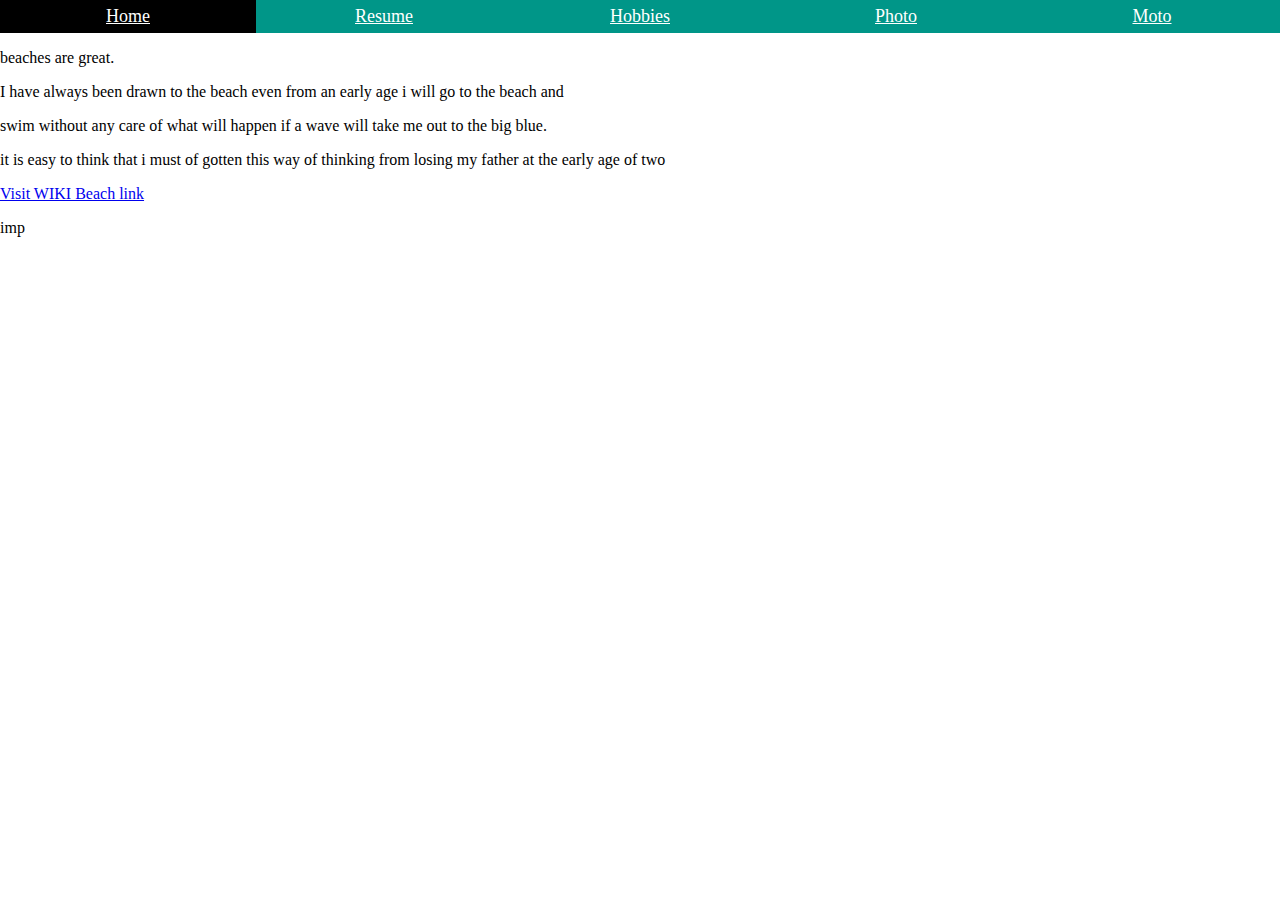
<file: index.html>
﻿<!DOCTYPE html>

<html lang="en" xmlns="http://www.w3.org/1999/xhtml">
<head>
    <meta charset="utf-8" />
    <title></title>
        <link rel="stylesheet" type="text/css" href="style.css" />

</head>
<body>
       
<!--<div>
 <nav>
  <div class="topnav">
   <a class="active" href="#home">Home</a>
   <a href="resume.html">Resume</a>
   <a href="#contact">Hobbies</a>
   <a href="#about">Photography</a>
  </div>
 </nav>
<div>-->
    


<div class="icon-bar">
  <a class="active" href="index.html">Home<i class="fa fa-home"></i></a> 
  <a href="resume.html">Resume<i class="fa fa-search"></i></a> 
  <a href="#">Hobbies<i class="fa fa-hourglass"></i></a> 
  <a href="#">Photo<i class="fa fa-camera"></i></a>
  <a href="#">Moto<i class="fa fa-motorcycle"></i></a>
</div>
    


</body>
</html> 


    
<p>beaches are great. </p>
<p>I have always been drawn to the beach even from  an early age i will go to the beach and </p>
<p>swim without any care of what will happen if a wave will take me out to the big blue.</p>
<p>it is easy to think that i must of gotten this way of thinking from losing my father at the early age of two</p>


    <a href="https://en.wikipedia.org/wiki/Beach" target="_blank">Visit WIKI Beach link</a>
    <br />
    <!-- "<button onclick="document.location='default.asp'">HTML Tutorial</button>"-->

        <p>imp</p>
    </body>
    </html>
</file>
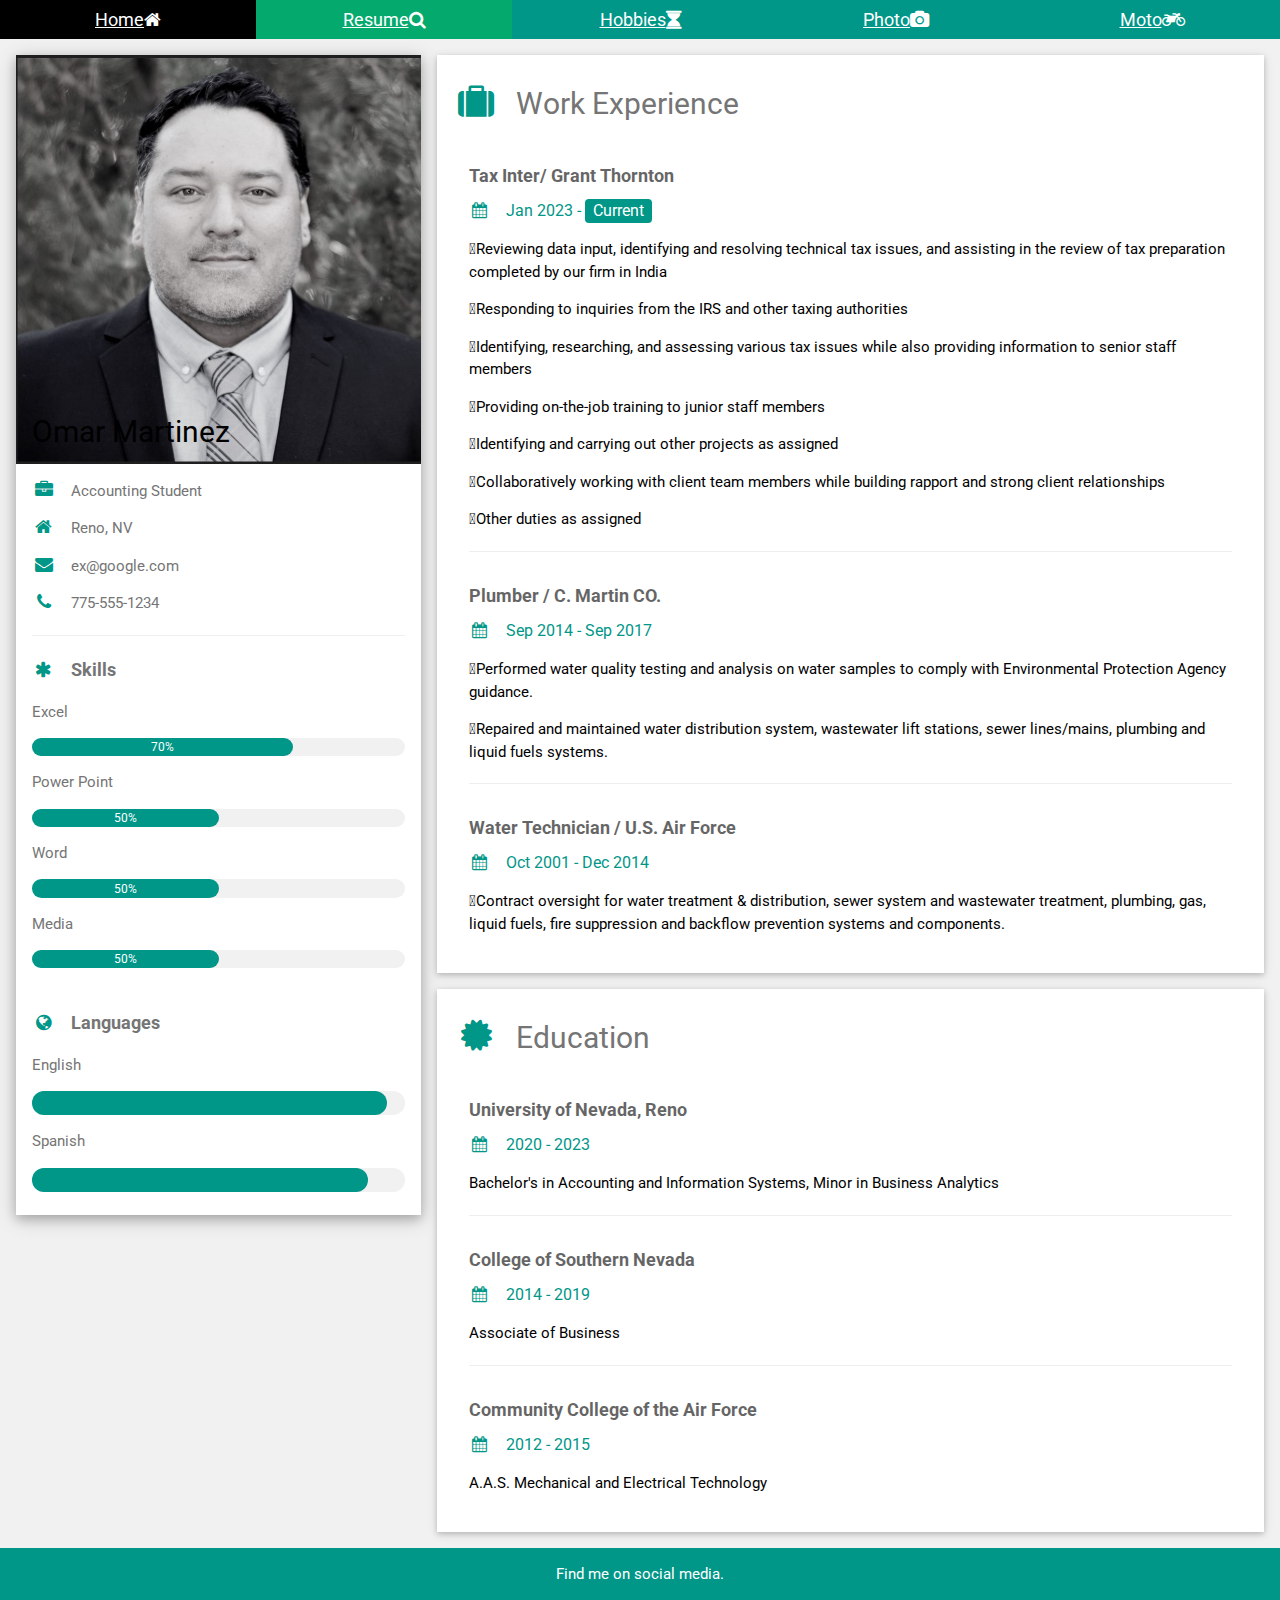
<file: resume.html>
<!DOCTYPE html>
<html>
<title>Martinez Resume</title>
<meta charset="UTF-8">
<meta name="viewport" content="width=device-width, initial-scale=1">
<link rel="stylesheet" href="https://www.w3schools.com/w3css/4/w3.css">
<link rel='stylesheet' href='https://fonts.googleapis.com/css?family=Roboto'>
<link rel="stylesheet" href="https://cdnjs.cloudflare.com/ajax/libs/font-awesome/4.7.0/css/font-awesome.min.css">
<link rel="stylesheet" type="text/css" href="style.css" />
<style>
html,body,h1,h2,h3,h4,h5,h6 {font-family: "Roboto", sans-serif}
</style>
<body class="w3-light-grey">

<div class="icon-bar">
  <a href="index.html">Home<i class="fa fa-home"></i></a> 
  <a class="active" href="resume.html">Resume<i class="fa fa-search"></i></a> 
  <a href="#">Hobbies<i class="fa fa-hourglass"></i></a> 
  <a href="#">Photo<i class="fa fa-camera"></i></a>
  <a href="#">Moto<i class="fa fa-motorcycle"></i></a> 
</div>
	
<!-- Page Container -->
<div class="w3-content w3-margin-top" style="max-width:1400px;">

  <!-- The Grid -->
  <div class="w3-row-padding">
  
    <!-- Left Column -->
    <div class="w3-third">
    
      <div class="w3-white w3-text-grey w3-card-4">
        <div class="w3-display-container">
          <img src="head.jpg" style="width:100%" alt="Avatar">
          <div class="w3-display-bottomleft w3-container w3-text-black">
            <h2>Omar Martinez</h2>
          </div>
        </div>
        <div class="w3-container">
          <p><i class="fa fa-briefcase fa-fw w3-margin-right w3-large w3-text-teal"></i>Accounting Student</p>
          <p><i class="fa fa-home fa-fw w3-margin-right w3-large w3-text-teal"></i>Reno, NV</p>
          <p><i class="fa fa-envelope fa-fw w3-margin-right w3-large w3-text-teal"></i>ex@google.com</p>
          <p><i class="fa fa-phone fa-fw w3-margin-right w3-large w3-text-teal"></i>775-555-1234</p>
          <hr>

          <p class="w3-large"><b><i class="fa fa-asterisk fa-fw w3-margin-right w3-text-teal"></i>Skills</b></p>
          <p>Excel</p>
          <div class="w3-light-grey w3-round-xlarge w3-small">
            <div class="w3-container w3-center w3-round-xlarge w3-teal" style="width:70%">70%</div>
          </div>
          <p>Power Point</p>
          <div class="w3-light-grey w3-round-xlarge w3-small">
            <div class="w3-container w3-center w3-round-xlarge w3-teal" style="width:50%">
              <div class="w3-center w3-text-white">50%</div>
            </div>
          </div>
          <p>Word</p>
          <div class="w3-light-grey w3-round-xlarge w3-small">
            <div class="w3-container w3-center w3-round-xlarge w3-teal" style="width:50%">50%</div>
          </div>
          <p>Media</p>
          <div class="w3-light-grey w3-round-xlarge w3-small">
            <div class="w3-container w3-center w3-round-xlarge w3-teal" style="width:50%">50%</div>
          </div>
          <br>

          <p class="w3-large w3-text-theme"><b><i class="fa fa-globe fa-fw w3-margin-right w3-text-teal"></i>Languages</b></p>
          <p>English</p>
          <div class="w3-light-grey w3-round-xlarge">
            <div class="w3-round-xlarge w3-teal" style="height:24px;width:95%"></div>
          </div>
          <p>Spanish</p>
          <div class="w3-light-grey w3-round-xlarge">
            <div class="w3-round-xlarge w3-teal" style="height:24px;width:90%"></div>
          </div>
          <!--<p>German</p>
          <div class="w3-light-grey w3-round-xlarge">
            <div class="w3-round-xlarge w3-teal" style="height:24px;width:25%"></div>
          </div>//-->
          <br>
        </div>
      </div><br>

    <!-- End Left Column -->
    </div>

    <!-- Right Column -->
    <div class="w3-twothird">
    
      <div class="w3-container w3-card w3-white w3-margin-bottom">
        <h2 class="w3-text-grey w3-padding-16"><i class="fa fa-suitcase fa-fw w3-margin-right w3-xxlarge w3-text-teal"></i>Work Experience</h2>
        <div class="w3-container">
          <h5 class="w3-opacity"><b>Tax Inter/ Grant Thornton</b></h5>
          <h6 class="w3-text-teal"><i class="fa fa-calendar fa-fw w3-margin-right"></i>Jan 2023 - <span class="w3-tag w3-teal w3-round">Current</span></h6>
          <p> Reviewing data input, identifying and resolving technical tax issues, and assisting in the review of tax preparation completed by our firm in India</p>
		<p>Responding to inquiries from the IRS and other taxing authorities</p>
		<p>Identifying, researching, and assessing various tax issues while also providing information to senior staff members</p>
		<p>Providing on-the-job training to junior staff members</p>
		<p>Identifying and carrying out other projects as assigned</p>
		<p>Collaboratively working with client team members while building rapport and strong client relationships</p>
		<p>Other duties as assigned</p>
          <hr>
        </div>
        <div class="w3-container">
          <h5 class="w3-opacity"><b>Plumber / C. Martin CO.</b></h5>
          <h6 class="w3-text-teal"><i class="fa fa-calendar fa-fw w3-margin-right"></i>Sep 2014 - Sep 2017</h6>
          <p>Performed water quality testing and analysis on water samples to comply with Environmental Protection Agency guidance.</p>
		<p>Repaired and maintained water distribution system, wastewater lift stations, sewer lines/mains, plumbing and liquid fuels systems.</p>
          <hr>
        </div>
        <div class="w3-container">
          <h5 class="w3-opacity"><b>Water Technician / U.S. Air Force</b></h5>
          <h6 class="w3-text-teal"><i class="fa fa-calendar fa-fw w3-margin-right"></i>Oct 2001 - Dec 2014</h6>
          <p>Contract oversight for water treatment & distribution, sewer system and wastewater treatment, plumbing, gas, liquid fuels, fire suppression and backflow prevention systems and components. </p><br>
        </div>
      </div>

      <div class="w3-container w3-card w3-white">
        <h2 class="w3-text-grey w3-padding-16"><i class="fa fa-certificate fa-fw w3-margin-right w3-xxlarge w3-text-teal"></i>Education</h2>
        <div class="w3-container">
          <h5 class="w3-opacity"><b>University of Nevada, Reno</b></h5>
          <h6 class="w3-text-teal"><i class="fa fa-calendar fa-fw w3-margin-right"></i>2020 - 2023</h6>
          <p>Bachelor's in Accounting and Information Systems, Minor in Business Analytics</p>
          <hr>
        </div>
        <div class="w3-container">
          <h5 class="w3-opacity"><b>College of Southern Nevada</b></h5>
          <h6 class="w3-text-teal"><i class="fa fa-calendar fa-fw w3-margin-right"></i>2014 - 2019</h6>
          <p>Associate of Business</p>
          <hr>
        </div>
        <div class="w3-container">
          <h5 class="w3-opacity"><b>Community College of the Air Force</b></h5>
          <h6 class="w3-text-teal"><i class="fa fa-calendar fa-fw w3-margin-right"></i>2012 - 2015</h6>
          <p>A.A.S. Mechanical and Electrical Technology</p><br>
        </div>
      </div>

    <!-- End Right Column -->
    </div>
    
  <!-- End Grid -->
  </div>
  
  <!-- End Page Container -->
</div>

<footer class="w3-container w3-teal w3-center w3-margin-top">
  <p>Find me on social media.</p>
  <!--<i class="fa fa-facebook-official w3-hover-opacity"></i>
  <i class="fa fa-instagram w3-hover-opacity"></i>
  <i class="fa fa-snapchat w3-hover-opacity"></i>
  <i class="fa fa-pinterest-p w3-hover-opacity"></i>
  <i class="fa fa-twitter w3-hover-opacity"></i>
  <i class="fa fa-linkedin w3-hover-opacity"></i>
  <p>Powered by <a href="https://www.w3schools.com/w3css/default.asp" target="_blank">w3.css</a></p>-->
</footer>

</body>
</html>
</file>
<file: style.css>
﻿body
{
    margin:0;
    background-color:white ;
}

h1 {
    color: darkgreen;
    text-align: center;
}

.icon-bar {
  width: 100%;
  background-color: #009688!important;
  overflow: auto;
}

.icon-bar a {
  float: left;
  width: 20%;
  text-align: center;
  padding: 6px 0;
  transition: all 0.3s ease;
  color: white;
  font-size: 18px;
}

.icon-bar a:hover {
  background-color: #000;
}

.active {
  background-color: #04AA6D;
}

.story {
    float: left;
    text-align: center;
}
</file>
